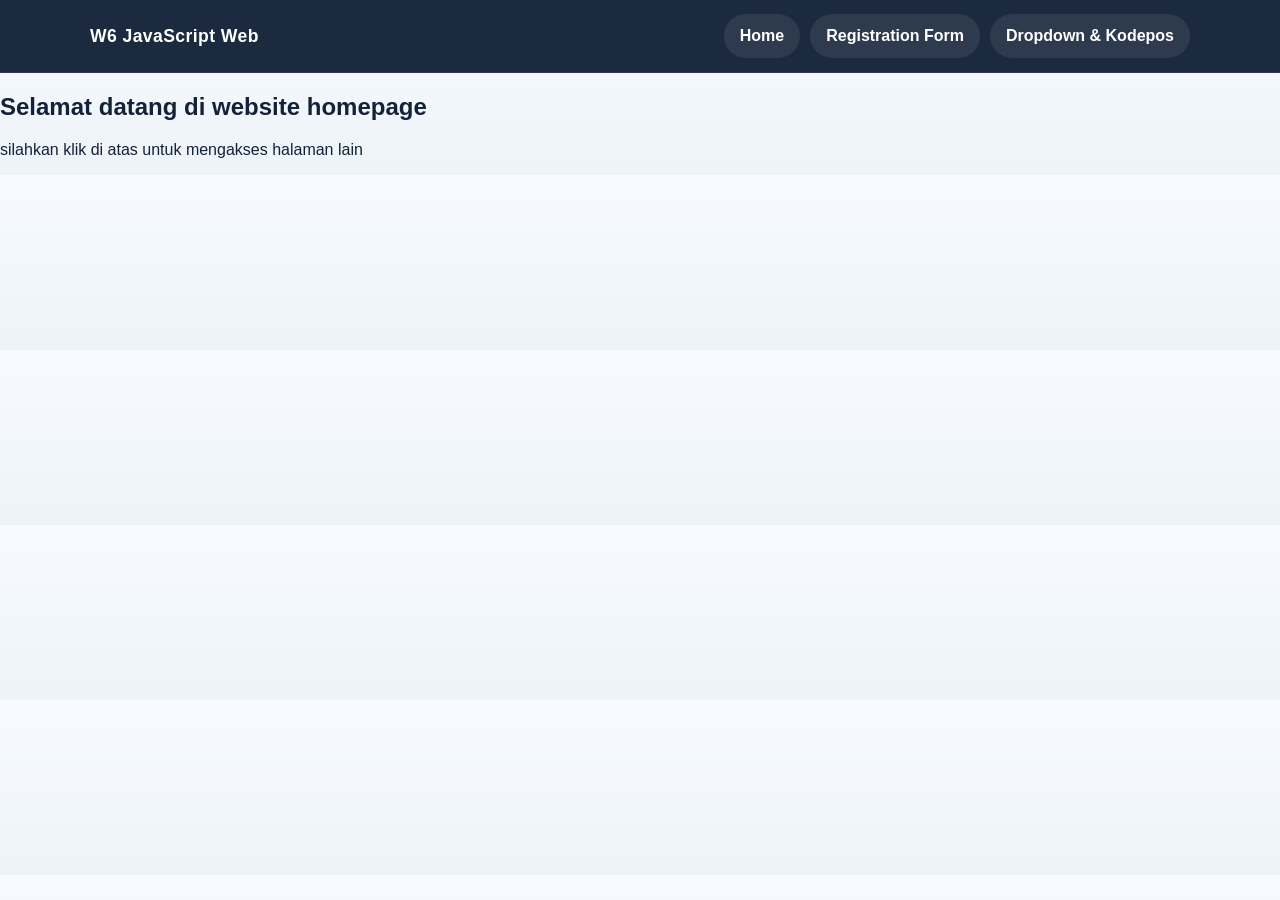
<file: index.html>
<!doctype html>
<html lang="en">
<head>
    <meta charset="UTF-8" />
    <meta name="viewport" content="width=device-width, initial-scale=1.0" />
    <title>W6 JavaScript Web</title>
    <link rel="stylesheet" href="style.css" />
</head>
<body>
    <header class="site-header">
        <div class="site-header__inner">
            <div class="site-brand">W6 JavaScript Web</div>
            <nav class="site-nav" aria-label="Primary">
                <a href="index.html">Home</a>
                <a href="pages/registration.html">Registration Form</a>
                <a href="pages/dropdown.html">Dropdown &amp; Kodepos</a>
            </nav>
        </div>
    </header>

    <h2>Selamat datang di website homepage</h2>
    <p> silahkan klik di atas untuk mengakses halaman lain</p>
</body>
</html>
</file>
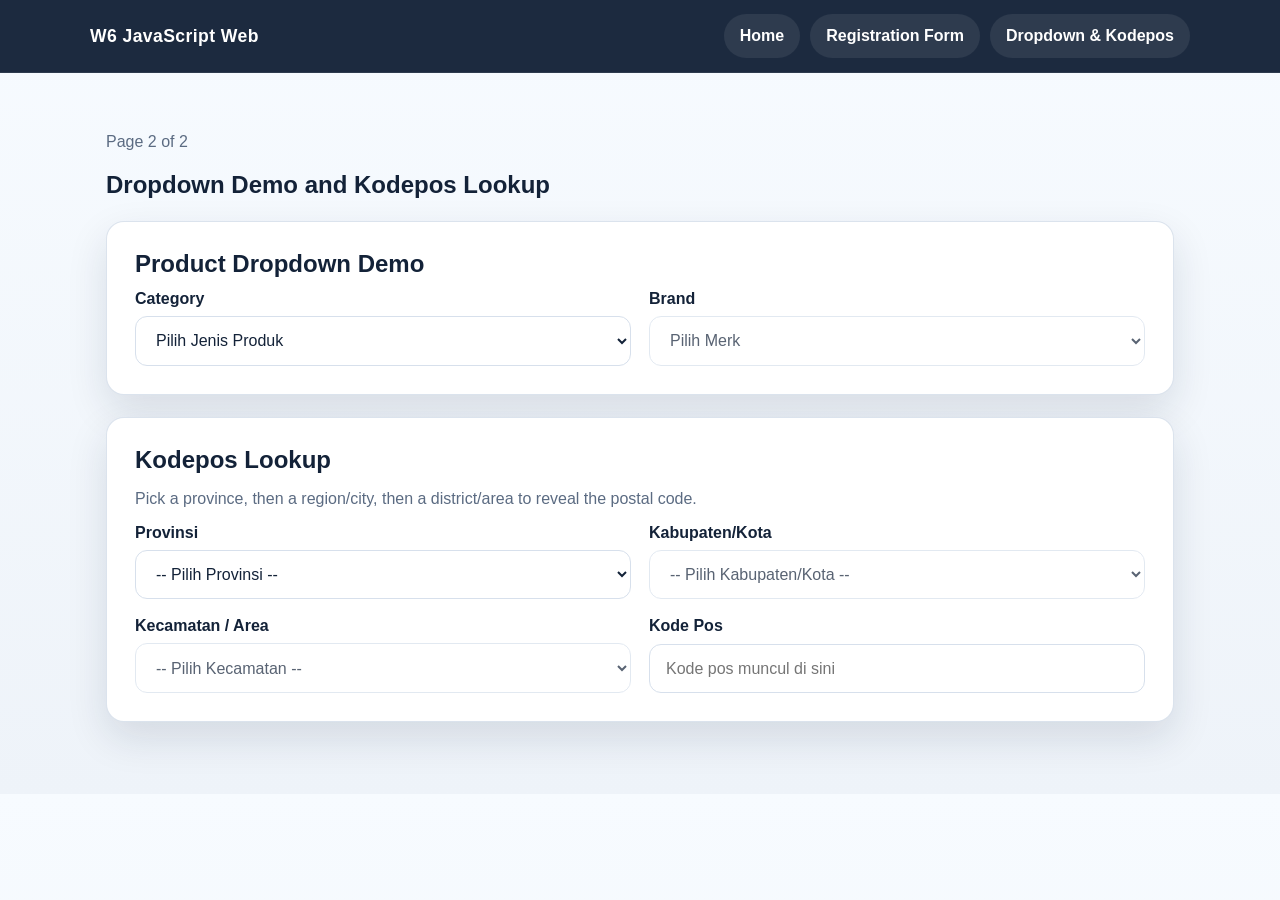
<file: pages/dropdown.html>
<!doctype html>
<html lang="en">
<head>
    <meta charset="UTF-8" />
    <meta name="viewport" content="width=device-width, initial-scale=1.0" />
    <title>Dropdown &amp; Kodepos</title>
    <link rel="stylesheet" href="../style.css" />
    <script src="../js/app.js" defer></script>
</head>
<body>
  <header class="site-header">
        <div class="site-header__inner">
            <div class="site-brand">W6 JavaScript Web</div>
            <nav class="site-nav" aria-label="Primary">
                <a href="../index.html">Home</a>
                <a href="registration.html">Registration Form</a>
                <a href="dropdown.html">Dropdown &amp; Kodepos</a>
            </nav>
        </div>
    </header>

    <main class="page">
        <section class="section">
            <p class="section__lead">Page 2 of 2</p>
            <h1>Dropdown Demo and Kodepos Lookup</h1>
        </section>

        <section class="section lookup-card">
            <h2> Product Dropdown Demo</h2>

            <div class="lookup-grid">
                <div class="field">
                    <label for="productCategory">Category</label>
                    <select id="productCategory">
                        <option value="">Pilih Jenis Produk</option>
                        <option value="Desktop">Desktop</option>
                        <option value="Laptop">Laptop</option>
                        <option value="Smartphone">Smartphone</option>
                    </select>
                </div>

                <div class="field">
                    <label for="productBrand">Brand</label>
                    <select id="productBrand" disabled>
                        <option value="">Pilih Merk</option>
                    </select>
                </div>
            </div>

            <div id="productResult" class="lookup-result">
                <strong>Selected Brand:</strong>
                <span id="productResultText"></span>
            </div>
        </section>

        <section class="section lookup-card">
            <h2> Kodepos Lookup</h2>
            <p class="muted">Pick a province, then a region/city, then a district/area to reveal the postal code.</p>

            <div class="lookup-grid">
                <div class="field">
                    <label for="provinsi">Provinsi</label>
                    <select id="provinsi">
                        <option value="">-- Pilih Provinsi --</option>
                    </select>
                </div>

                <div class="field">
                    <label for="kabupaten">Kabupaten/Kota</label>
                    <select id="kabupaten" disabled>
                        <option value="">-- Pilih Kabupaten/Kota --</option>
                    </select>
                </div>

                <div class="field">
                    <label for="kecamatan">Kecamatan / Area</label>
                    <select id="kecamatan" disabled>
                        <option value="">-- Pilih Kecamatan --</option>
                    </select>
                </div>

                <div class="field">
                    <label for="kodepos">Kode Pos</label>
                    <input type="text" id="kodepos" readonly placeholder="Kode pos muncul di sini" />
                </div>
            </div>

            <div id="resultPanel" class="lookup-result">
                <p class="muted">Hasil pencarian kode pos</p>
                <strong id="resultKode"></strong>
                <p id="resultInfo"></p>
            </div>
        </section>
    </main>
</body>
</html>
</file>
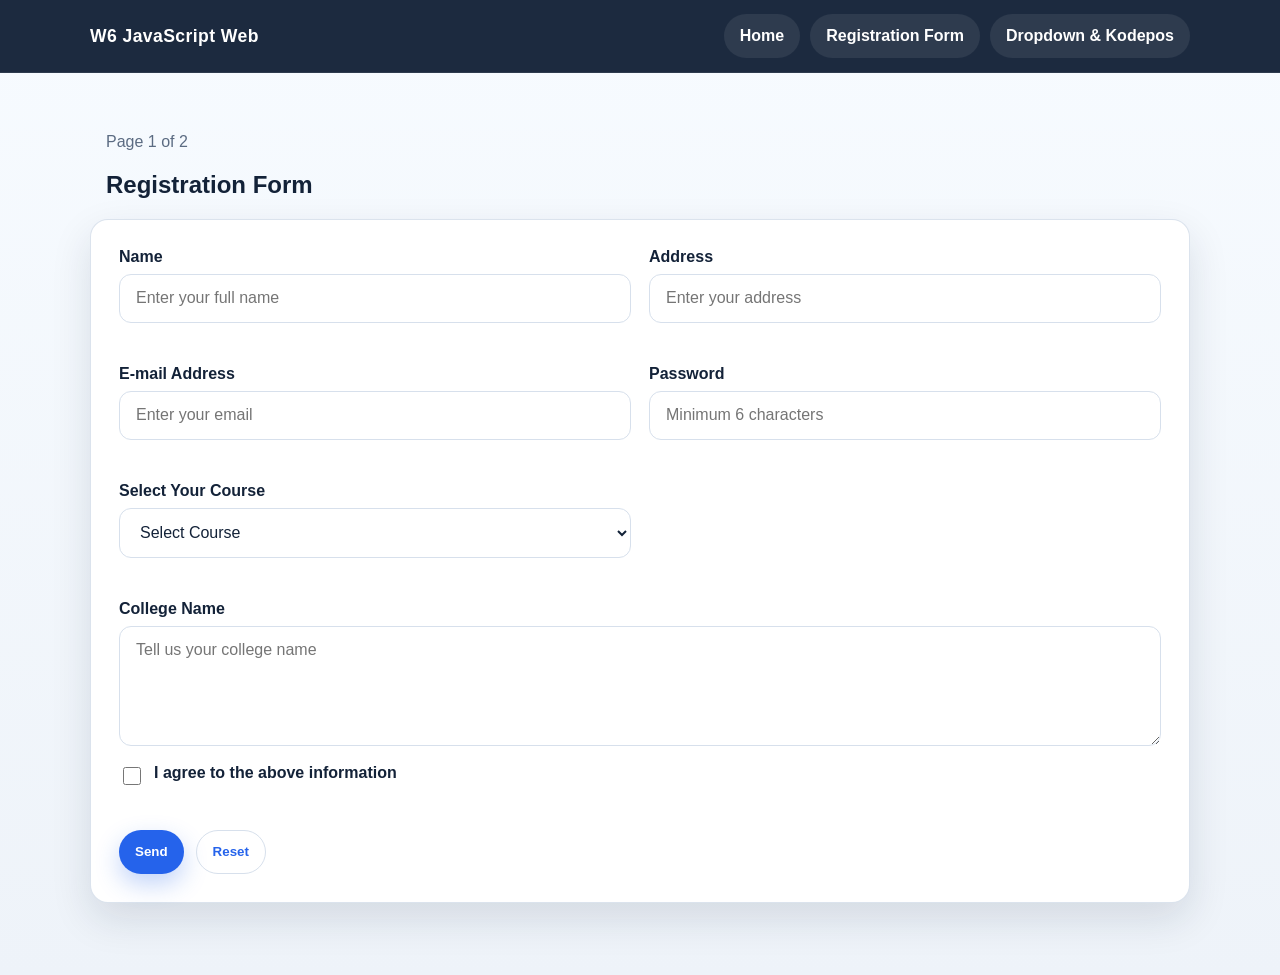
<file: pages/registration.html>
<!doctype html>
<html lang="en">
<head>
    <meta charset="UTF-8" />
    <meta name="viewport" content="width=device-width, initial-scale=1.0" />
    <title>Registration Form</title>
    <link rel="stylesheet" href="../style.css" />
    <script src="../js/app.js" defer></script>
</head>
<body>
  <header class="site-header">
        <div class="site-header__inner">
            <div class="site-brand">W6 JavaScript Web</div>
            <nav class="site-nav" aria-label="Primary">
                <a href="../index.html">Home</a>
                <a href="registration.html">Registration Form</a>
                <a href="dropdown.html">Dropdown &amp; Kodepos</a>
            </nav>
        </div>
    </header>

    <main class="page">
        <section class="section">
            <p class="section__lead">Page 1 of 2</p>
            <h1>Registration Form</h1>
        </section>

        <section class="form-card">
            <form id="registrationForm" novalidate>
                <div class="form-grid">
                    <div class="field">
                        <label for="name">Name</label>
                        <input type="text" id="name" name="name" placeholder="Enter your full name" />
                        <span id="name-error" class="error-message"></span>
                    </div>

                    <div class="field">
                        <label for="address">Address</label>
                        <input type="text" id="address" name="address" placeholder="Enter your address" />
                        <span id="address-error" class="error-message"></span>
                    </div>

                    <div class="field">
                        <label for="email">E-mail Address</label>
                        <input type="email" id="email" name="email" placeholder="Enter your email" />
                        <span id="email-error" class="error-message"></span>
                    </div>

                    <div class="field">
                        <label for="password">Password</label>
                        <input type="password" id="password" name="password" placeholder="Minimum 6 characters" />
                        <span id="password-error" class="error-message"></span>
                    </div>

                    <div class="field">
                        <label for="subject">Select Your Course</label>
                        <select id="subject" name="subject">
                            <option value="">Select Course</option>
                            <option value="TEKNIK_ELEKTRO">Teknik Elektro</option>
                            <option value="TEKNIK_INFORMATIKA">Teknik Informatika</option>
                            <option value="DKV">DKV</option>
                            <option value="ILMU_EKNOMI">Ilmu Eknomi</option>
                        </select>
                        <span id="subject-error" class="error-message"></span>
                    </div>

                    <div class="field field--full">
                        <label for="comment">College Name</label>
                        <textarea id="comment" name="comment" placeholder="Tell us your college name"></textarea>
                    </div>

                    <div class="field field--full">
                        <div class="check-row">
                            <input type="checkbox" id="agree" name="agree" />
                            <label for="agree">I agree to the above information</label>
                        </div>
                        <span id="agree-error" class="error-message"></span>
                    </div>
                </div>

                <div class="form-actions">
                    <button type="submit" class="button">Send</button>
                    <button type="reset" class="button button--secondary">Reset</button>
                </div>
            </form>
        </section>
    </main>
</body>
</html>
</file>
<file: style.css>
* {
	box-sizing: border-box;
}

:root {
	--bg: #eef3f9;
	--surface: #ffffff;
	--surface-2: #f7fbff;
	--primary: #2563eb;
	--primary-dark: #1d4ed8;
	--text: #132238;
	--muted: #5b6b82;
	--line: #d7e0ec;
	--shadow: 0 16px 40px rgba(19, 34, 56, 0.12);
	--radius: 18px;
}

html {
	scroll-behavior: smooth;
}

body {
	margin: 0;
	font-family: Arial, Helvetica, sans-serif;
	color: var(--text);
	background: linear-gradient(180deg, #f7fbff 0%, var(--bg) 100%);
}

a {
	color: inherit;
	text-decoration: none;
}

img {
	max-width: 100%;
	display: block;
}

.site-header {
	position: sticky;
	top: 0;
	z-index: 10;
	background: rgba(19, 34, 56, 0.96);
	color: #fff;
	border-bottom: 1px solid rgba(255, 255, 255, 0.08);
	backdrop-filter: blur(10px);
}

.site-header__inner,
.site-footer__inner,
.page,
.hero,
.section {
	width: min(1100px, calc(100% - 32px));
	margin: 0 auto;
}

.site-header__inner {
	min-height: 72px;
	display: flex;
	align-items: center;
	justify-content: space-between;
	gap: 20px;
}

.site-brand {
	font-size: 1.1rem;
	font-weight: 700;
	letter-spacing: 0.4px;
}

.site-nav {
	display: flex;
	flex-wrap: wrap;
	gap: 10px;
}

.site-nav a,
.button {
	display: inline-flex;
	align-items: center;
	justify-content: center;
	min-height: 44px;
	padding: 0.7rem 1rem;
	border-radius: 999px;
	font-weight: 700;
	transition: transform 0.2s ease, background-color 0.2s ease, color 0.2s ease, box-shadow 0.2s ease;
}

.site-nav a {
	color: #fff;
	background: rgba(255, 255, 255, 0.08);
}

.site-nav a:hover,
.site-nav a:focus-visible,
.button:hover,
.button:focus-visible {
	transform: translateY(-1px);
	outline: none;
}

.site-nav a:hover,
.site-nav a:focus-visible {
	background: rgba(255, 255, 255, 0.18);
}

.button {
	border: 0;
	cursor: pointer;
	background: var(--primary);
	color: #fff;
	box-shadow: 0 10px 24px rgba(37, 99, 235, 0.28);
}

.button:hover,
.button:focus-visible {
	background: var(--primary-dark);
}

.button--secondary {
	background: transparent;
	color: var(--primary);
	border: 1px solid var(--line);
	box-shadow: none;
}

.page {
	padding: 32px 0 72px;
}

.hero {
	display: grid;
	gap: 24px;
	grid-template-columns: 1.3fr 0.9fr;
	align-items: center;
	padding: 40px 0 20px;
}

.hero__content h1,
.section h2 {
	margin: 0 0 12px;
}

.hero__content h1 {
	font-size: clamp(2.2rem, 6vw, 4.6rem);
	line-height: 1.02;
}

.hero__content p,
.section__lead,
.muted {
	color: var(--muted);
}

.hero__actions,
.section__actions {
	display: flex;
	flex-wrap: wrap;
	gap: 12px;
	margin-top: 24px;
}

.hero__panel,
.card,
.form-card,
.lookup-card,
.info-card {
	background: var(--surface);
	border: 1px solid rgba(215, 224, 236, 0.9);
	border-radius: var(--radius);
	box-shadow: var(--shadow);
}

.hero__panel {
	padding: 28px;
}

.hero__panel ul {
	margin: 0;
	padding-left: 20px;
	color: var(--muted);
}

.card-grid {
	display: grid;
	grid-template-columns: repeat(auto-fit, minmax(240px, 1fr));
	gap: 18px;
}

.card {
	padding: 22px;
}

.card h3 {
	margin-top: 0;
}

.section {
	margin-top: 28px;
}

.section + .section {
	margin-top: 22px;
}

.form-card,
.lookup-card,
.info-card {
	padding: 28px;
}

.form-grid {
	display: grid;
	grid-template-columns: repeat(2, minmax(0, 1fr));
	gap: 18px;
}

.field {
	display: grid;
	gap: 8px;
}

.field--full {
	grid-column: 1 / -1;
}

label {
	font-weight: 700;
}

input[type="text"],
input[type="password"],
input[type="email"],
select,
textarea {
	width: 100%;
	padding: 0.9rem 1rem;
	border-radius: 12px;
	border: 1px solid var(--line);
	background: #fff;
	font: inherit;
	color: var(--text);
}

textarea {
	resize: vertical;
	min-height: 120px;
}

input:focus,
select:focus,
textarea:focus {
	outline: 2px solid rgba(37, 99, 235, 0.18);
	border-color: var(--primary);
}

.check-row {
	display: flex;
	align-items: flex-start;
	gap: 10px;
}

.check-row input {
	width: 18px;
	height: 18px;
	margin-top: 3px;
}

.error-message {
	min-height: 1.1em;
	color: #d92d20;
	font-size: 0.92rem;
}

.form-actions,
.lookup-actions {
	display: flex;
	flex-wrap: wrap;
	gap: 12px;
	margin-top: 18px;
}

.lookup-grid {
	display: grid;
	grid-template-columns: repeat(2, minmax(0, 1fr));
	gap: 18px;
}

.lookup-result {
	margin-top: 18px;
	padding: 18px;
	border-radius: 14px;
	border: 1px dashed var(--line);
	background: var(--surface-2);
	display: none;
}

.lookup-result.active {
	display: block;
}

.lookup-result strong {
	font-size: 1.4rem;
}

.footer {
	padding: 28px 0 42px;
	color: var(--muted);
}

.footer__inner {
	border-top: 1px solid var(--line);
	padding-top: 18px;
}

@media (max-width: 820px) {
	.hero,
	.form-grid,
	.lookup-grid {
		grid-template-columns: 1fr;
	}

	.site-header__inner {
		flex-direction: column;
		align-items: flex-start;
		padding: 14px 0;
	}
}
</file>
